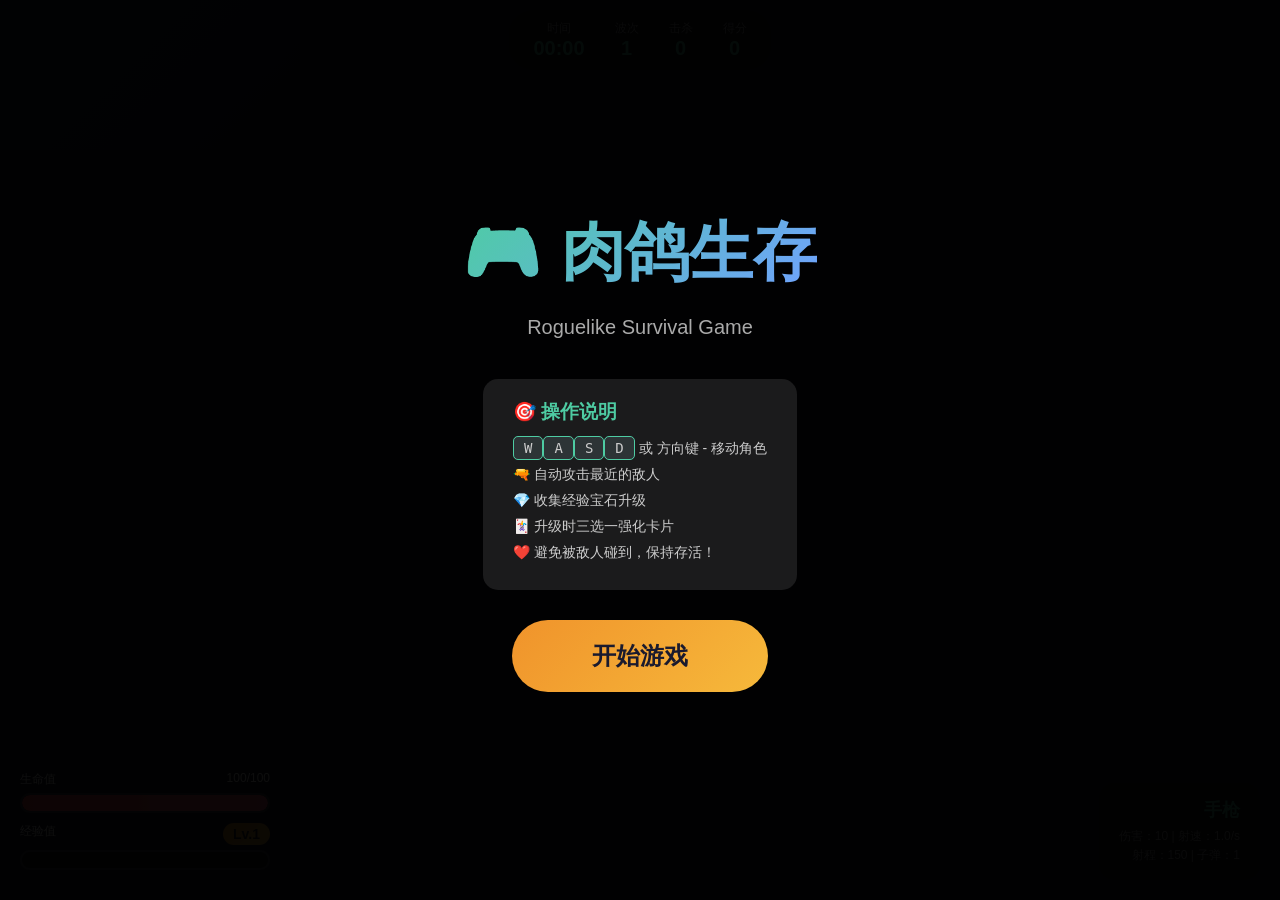
<file: index.html>
<!DOCTYPE html>
<html lang="zh-CN">
<head>
    <meta charset="UTF-8">
    <meta name="viewport" content="width=device-width, initial-scale=1.0">
    <title>肉鸽生存 - Roguelike Survival Game</title>
    <style>
        * { margin: 0; padding: 0; box-sizing: border-box; }
        body { background: #1a1a2e; overflow: hidden; font-family: 'Segoe UI', sans-serif; color: #fff; }
        #gameCanvas { display: block; background: linear-gradient(135deg, #16213e 0%, #1a1a2e 100%); }
        #ui { position: absolute; top: 0; left: 0; width: 100%; height: 100%; pointer-events: none; }
        .top-bar { position: absolute; top: 10px; left: 50%; transform: translateX(-50%); display: flex; gap: 30px; background: rgba(0,0,0,0.6); padding: 10px 25px; border-radius: 25px; }
        .stat-item { text-align: center; }
        .stat-label { font-size: 12px; color: #aaa; }
        .stat-value { font-size: 20px; font-weight: bold; color: #4ecca3; }
        .bottom-left { position: absolute; bottom: 20px; left: 20px; width: 250px; }
        .bar-container { margin-bottom: 10px; }
        .bar-label { font-size: 12px; margin-bottom: 5px; display: flex; justify-content: space-between; }
        .bar-bg { width: 100%; height: 20px; background: rgba(0,0,0,0.5); border-radius: 10px; overflow: hidden; border: 2px solid rgba(255,255,255,0.2); }
        .bar-fill { height: 100%; transition: width 0.3s; border-radius: 8px; }
        #hpBar { background: linear-gradient(90deg, #ff4757, #ff6b81); width: 100%; }
        #expBar { background: linear-gradient(90deg, #3742fa, #70a1ff); width: 0%; }
        .level-badge { background: linear-gradient(135deg, #f0932b, #f6b93b); color: #1a1a2e; padding: 3px 10px; border-radius: 12px; font-weight: bold; font-size: 14px; }
        .bottom-right { position: absolute; bottom: 20px; right: 20px; text-align: right; background: rgba(0,0,0,0.6); padding: 15px 20px; border-radius: 15px; }
        .weapon-name { font-size: 18px; font-weight: bold; color: #4ecca3; margin-bottom: 5px; }
        .weapon-stats { font-size: 12px; color: #aaa; line-height: 1.6; }
        #upgradePanel { display: none; position: absolute; top: 0; left: 0; width: 100%; height: 100%; background: rgba(0,0,0,0.85); pointer-events: auto; z-index: 100; }
        .upgrade-content { position: absolute; top: 50%; left: 50%; transform: translate(-50%, -50%); text-align: center; }
        .upgrade-title { font-size: 32px; margin-bottom: 40px; color: #f6b93b; }
        .cards-container { display: flex; gap: 20px; justify-content: center; }
        .card { width: 220px; background: linear-gradient(135deg, #2d3436, #1e272e); border: 3px solid #4ecca3; border-radius: 15px; padding: 20px; cursor: pointer; transition: all 0.3s; }
        .card:hover { transform: translateY(-10px) scale(1.05); border-color: #f6b93b; }
        .card-icon { font-size: 48px; margin-bottom: 15px; }
        .card-name { font-size: 18px; font-weight: bold; color: #4ecca3; margin-bottom: 10px; }
        .card-desc { font-size: 13px; color: #ccc; line-height: 1.5; }
        .card-rarity { margin-top: 10px; font-size: 11px; padding: 3px 8px; border-radius: 8px; display: inline-block; }
        .rarity-common { background: #636e72; color: #fff; }
        .rarity-rare { background: #0984e3; color: #fff; }
        .rarity-epic { background: #6c5ce7; color: #fff; }
        .rarity-legendary { background: linear-gradient(135deg, #f0932b, #f6b93b); color: #1a1a2e; font-weight: bold; }
        #gameOverPanel { display: none; position: absolute; top: 0; left: 0; width: 100%; height: 100%; background: rgba(0,0,0,0.9); pointer-events: auto; z-index: 200; }
        .gameover-content { position: absolute; top: 50%; left: 50%; transform: translate(-50%, -50%); text-align: center; }
        .gameover-title { font-size: 48px; color: #ff4757; margin-bottom: 30px; }
        .stats-grid { display: grid; grid-template-columns: repeat(2, 1fr); gap: 15px; margin-bottom: 30px; text-align: left; }
        .stat-row { background: rgba(255,255,255,0.1); padding: 15px 20px; border-radius: 10px; }
        .stat-row-label { font-size: 12px; color: #aaa; margin-bottom: 5px; }
        .stat-row-value { font-size: 24px; font-weight: bold; color: #4ecca3; }
        .restart-btn { background: linear-gradient(135deg, #4ecca3, #45a29e); color: #1a1a2e; border: none; padding: 15px 50px; font-size: 20px; font-weight: bold; border-radius: 30px; cursor: pointer; transition: all 0.3s; }
        .restart-btn:hover { transform: scale(1.1); }
        #startScreen { display: flex; position: absolute; top: 0; left: 0; width: 100%; height: 100%; background: rgba(0,0,0,0.95); pointer-events: auto; z-index: 300; flex-direction: column; justify-content: center; align-items: center; }
        .game-title { font-size: 64px; background: linear-gradient(135deg, #4ecca3, #70a1ff); -webkit-background-clip: text; -webkit-text-fill-color: transparent; margin-bottom: 20px; }
        .game-subtitle { font-size: 20px; color: #aaa; margin-bottom: 40px; }
        .controls-info { background: rgba(255,255,255,0.1); padding: 20px 30px; border-radius: 15px; margin-bottom: 30px; text-align: left; }
        .controls-info h3 { color: #4ecca3; margin-bottom: 15px; }
        .controls-info p { color: #ccc; margin: 8px 0; font-size: 14px; }
        .key { background: #2d3436; padding: 3px 10px; border-radius: 5px; font-family: monospace; border: 1px solid #4ecca3; }
        .start-btn { background: linear-gradient(135deg, #f0932b, #f6b93b); color: #1a1a2e; border: none; padding: 20px 80px; font-size: 24px; font-weight: bold; border-radius: 40px; cursor: pointer; transition: all 0.3s; }
        .start-btn:hover { transform: scale(1.1); }
        .hidden { display: none !important; }
    </style>
</head>
<body>
    <canvas id="gameCanvas"></canvas>
    <div id="ui">
        <div class="top-bar" id="topBar">
            <div class="stat-item"><div class="stat-label">时间</div><div class="stat-value" id="timeDisplay">00:00</div></div>
            <div class="stat-item"><div class="stat-label">波次</div><div class="stat-value" id="waveDisplay">1</div></div>
            <div class="stat-item"><div class="stat-label">击杀</div><div class="stat-value" id="killDisplay">0</div></div>
            <div class="stat-item"><div class="stat-label">得分</div><div class="stat-value" id="scoreDisplay">0</div></div>
        </div>
        <div class="bottom-left" id="bottomLeft">
            <div class="bar-container">
                <div class="bar-label"><span>生命值</span><span id="hpText">100/100</span></div>
                <div class="bar-bg"><div class="bar-fill" id="hpBar"></div></div>
            </div>
            <div class="bar-container">
                <div class="bar-label"><span>经验值</span><span class="level-badge">Lv.<span id="levelText">1</span></span></div>
                <div class="bar-bg"><div class="bar-fill" id="expBar"></div></div>
            </div>
        </div>
        <div class="bottom-right" id="bottomRight">
            <div class="weapon-name" id="weaponName">手枪</div>
            <div class="weapon-stats" id="weaponStats">伤害：10 | 射速：1.0/s<br>射程：150 | 子弹：1</div>
        </div>
        <div id="upgradePanel">
            <div class="upgrade-content">
                <div class="upgrade-title">🎉 升级了！选择强化 🎉</div>
                <div class="cards-container" id="cardsContainer"></div>
            </div>
        </div>
        <div id="gameOverPanel">
            <div class="gameover-content">
                <div class="gameover-title">💀 游戏结束 💀</div>
                <div class="stats-grid">
                    <div class="stat-row"><div class="stat-row-label">生存时间</div><div class="stat-row-value" id="finalTime">00:00</div></div>
                    <div class="stat-row"><div class="stat-row-label">击杀敌人</div><div class="stat-row-value" id="finalKills">0</div></div>
                    <div class="stat-row"><div class="stat-row-label">最高波次</div><div class="stat-row-value" id="finalWave">1</div></div>
                    <div class="stat-row"><div class="stat-row-label">最终得分</div><div class="stat-row-value" id="finalScore">0</div></div>
                    <div class="stat-row"><div class="stat-row-label">最高等级</div><div class="stat-row-value" id="finalLevel">1</div></div>
                    <div class="stat-row"><div class="stat-row-label">历史最佳</div><div class="stat-row-value" id="bestScore">0</div></div>
                </div>
                <button class="restart-btn" onclick="game.restart()">重新开始</button>
            </div>
        </div>
        <div id="startScreen">
            <h1 class="game-title">🎮 肉鸽生存</h1>
            <p class="game-subtitle">Roguelike Survival Game</p>
            <div class="controls-info">
                <h3>🎯 操作说明</h3>
                <p><span class="key">W</span><span class="key">A</span><span class="key">S</span><span class="key">D</span> 或 方向键 - 移动角色</p>
                <p>🔫 自动攻击最近的敌人</p>
                <p>💎 收集经验宝石升级</p>
                <p>🃏 升级时三选一强化卡片</p>
                <p>❤️ 避免被敌人碰到，保持存活！</p>
            </div>
            <button class="start-btn" onclick="game.start()">开始游戏</button>
        </div>
    </div>

    <script>
    (function() {
        const CONFIG = {
            PLAYER_SPEED: 200, PLAYER_RADIUS: 20, PLAYER_BASE_HP: 100,
            BULLET_SPEED: 500, GEM_ATTRACTION_RANGE: 150, GEM_VALUE: 10,
            BASE_EXP_NEEDED: 20, EXP_MULTIPLIER: 1.5
        };

        const WEAPONS = {
            pistol: { name: '手枪', damage: 10, fireRate: 1, range: 150, bulletCount: 1, spread: 0, color: '#f6b93b', pierce: 0 },
            rifle: { name: '步枪', damage: 8, fireRate: 3, range: 180, bulletCount: 1, spread: 0.1, color: '#70a1ff', pierce: 0 },
            shotgun: { name: '霰弹枪', damage: 6, fireRate: 0.8, range: 100, bulletCount: 5, spread: 0.4, color: '#ff6b81', pierce: 0 },
            sniper: { name: '狙击枪', damage: 40, fireRate: 0.5, range: 300, bulletCount: 1, spread: 0, color: '#a55eea', pierce: 1 },
            laser: { name: '激光枪', damage: 15, fireRate: 2, range: 200, bulletCount: 1, spread: 0, color: '#00d2d3', pierce: 999 }
        };

        const CARDS_POOL = [
            { id: 'dmg_up', name: '力量强化', icon: '⚔️', rarity: 'common', desc: '伤害 +15%', apply: p => { p.damageMult *= 1.15; } },
            { id: 'atkspd_up', name: '急速强化', icon: '⚡', rarity: 'common', desc: '攻击速度 +15%', apply: p => { p.attackSpeedMult *= 1.15; } },
            { id: 'spd_up', name: '敏捷强化', icon: '👟', rarity: 'common', desc: '移动速度 +10%', apply: p => { p.speedMult *= 1.1; } },
            { id: 'hp_up', name: '体质强化', icon: '❤️', rarity: 'common', desc: '最大 HP +30', apply: p => { p.maxHp += 30; p.hp = Math.min(p.hp + 30, p.maxHp); } },
            { id: 'range_up', name: '射程强化', icon: '🎯', rarity: 'common', desc: '射程 +15%', apply: p => { p.rangeMult *= 1.15; } },
            { id: 'crit_up', name: '精准强化', icon: '🎲', rarity: 'rare', desc: '暴击率 +8%', apply: p => { p.critChance = Math.min(p.critChance + 0.08, 0.8); } },
            { id: 'critdmg_up', name: '暴击强化', icon: '💥', rarity: 'rare', desc: '暴击伤害 +20%', apply: p => { p.critDamageMult *= 1.2; } },
            { id: 'multishot', name: '多重射击', icon: '🔱', rarity: 'epic', desc: '子弹数量 +1', apply: p => { p.extraBullets += 1; } },
            { id: 'pierce', name: '穿透子弹', icon: '🧿', rarity: 'epic', desc: '子弹穿透 +1', apply: p => { p.pierce += 1; } },
            { id: 'lifesteal', name: '吸血效果', icon: '🩸', rarity: 'epic', desc: '获得 3% 吸血', apply: p => { p.lifeSteal += 0.03; } },
            { id: 'explosion', name: '爆炸子弹', icon: '💣', rarity: 'legendary', desc: '击杀产生爆炸', apply: p => { p.explosion = true; } },
            { id: 'slow', name: '冰冻效果', icon: '❄️', rarity: 'legendary', desc: '攻击减速敌人 20%', apply: p => { p.slowEffect = 0.2; } },
            { id: 'poison', name: '剧毒涂层', icon: '☠️', rarity: 'legendary', desc: '附加毒伤每秒 8 点', apply: p => { p.poisonDamage = 8; } },
            { id: 'wpn_pistol', name: '手枪精通', icon: '🔫', rarity: 'rare', desc: '手枪伤害 +40%', apply: p => { p.weaponBonus = p.weaponBonus || {}; p.weaponBonus.pistol = (p.weaponBonus.pistol || 1) * 1.4; } },
            { id: 'wpn_rifle', name: '步枪专家', icon: '🖊️', rarity: 'rare', desc: '步枪射速 +25%', apply: p => { p.weaponBonus = p.weaponBonus || {}; p.weaponBonus.rifle = (p.weaponBonus.rifle || 1) * 1.25; } },
            { id: 'wpn_shotgun', name: '霰弹大师', icon: '🔪', rarity: 'epic', desc: '霰弹枪 +1 子弹', apply: p => { p.weaponBonus = p.weaponBonus || {}; p.weaponBonus.shotgun = (p.weaponBonus.shotgun || 0) + 1; } },
            { id: 'wpn_sniper', name: '狙击之神', icon: '🏹', rarity: 'legendary', desc: '狙击枪暴击 +30%', apply: p => { p.weaponBonus = p.weaponBonus || {}; p.weaponBonus.sniper = (p.weaponBonus.sniper || 0) + 0.3; } },
            { id: 'wpn_laser', name: '激光科技', icon: '🔦', rarity: 'legendary', desc: '激光枪伤害 +50%', apply: p => { p.weaponBonus = p.weaponBonus || {}; p.weaponBonus.laser = (p.weaponBonus.laser || 1) * 1.5; } }
        ];

        const ENEMY_TYPES = {
            normal: { name: '普通', hp: 20, speed: 80, damage: 10, exp: 10, score: 10, color: '#ff6b6b', radius: 18 },
            fast: { name: '快速', hp: 12, speed: 140, damage: 8, exp: 15, score: 15, color: '#ffeaa7', radius: 14 },
            tank: { name: '坦克', hp: 60, speed: 50, damage: 20, exp: 25, score: 25, color: '#6c5ce7', radius: 28 },
            elite: { name: '精英', hp: 150, speed: 70, damage: 30, exp: 50, score: 50, color: '#fd79a8', radius: 35 }
        };

        class Game {
            constructor() {
                this.canvas = document.getElementById('gameCanvas');
                this.ctx = this.canvas.getContext('2d');
                this.resize();
                window.addEventListener('resize', () => this.resize());
                
                this.keys = {};
                window.addEventListener('keydown', e => this.keys[e.key.toLowerCase()] = true);
                window.addEventListener('keyup', e => this.keys[e.key.toLowerCase()] = false);
                
                this.state = 'start';
                this.lastTime = 0;
                this.spawnTimer = 0;
                this.elapsedTime = 0;
            }

            resize() {
                this.canvas.width = window.innerWidth;
                this.canvas.height = window.innerHeight;
            }

            start() {
                document.getElementById('startScreen').classList.add('hidden');
                this.reset();
                this.state = 'playing';
                this.lastTime = performance.now();
                requestAnimationFrame(t => this.loop(t));
            }

            reset() {
                this.player = {
                    x: this.canvas.width / 2, y: this.canvas.height / 2,
                    hp: CONFIG.PLAYER_BASE_HP, maxHp: CONFIG.PLAYER_BASE_HP,
                    level: 1, exp: 0, expNeeded: CONFIG.BASE_EXP_NEEDED,
                    damageMult: 1, attackSpeedMult: 1, speedMult: 1, rangeMult: 1,
                    critChance: 0.05, critDamageMult: 1.5, extraBullets: 0,
                    pierce: 0, lifeSteal: 0, explosion: false, slowEffect: 0, poisonDamage: 0,
                    weaponBonus: {}, weapon: 'pistol', lastAttack: 0
                };
                this.enemies = [];
                this.bullets = [];
                this.gems = [];
                this.particles = [];
                this.damageNumbers = [];
                this.kills = 0;
                this.score = 0;
                this.wave = 1;
                this.elapsedTime = 0;
                this.spawnTimer = 0;
            }

            spawnEnemy() {
                const time = this.elapsedTime / 1000;
                let type = 'normal';
                const rand = Math.random();
                
                if (time > 600 && rand < 0.05) type = 'elite';
                else if (time > 300 && rand < 0.2) type = 'tank';
                else if (time > 120 && rand < 0.35) type = 'fast';
                
                const data = ENEMY_TYPES[type];
                const hpMult = 1 + time / 300;
                
                let x, y;
                if (Math.random() < 0.5) {
                    x = Math.random() < 0.5 ? -30 : this.canvas.width + 30;
                    y = Math.random() * this.canvas.height;
                } else {
                    x = Math.random() * this.canvas.width;
                    y = Math.random() < 0.5 ? -30 : this.canvas.height + 30;
                }
                
                this.enemies.push({
                    x, y, type, ...data,
                    hp: data.hp * hpMult, maxHp: data.hp * hpMult,
                    speed: data.speed * (1 + time / 600),
                    slowed: 0, poisoned: 0, poisonDps: 0
                });
            }

            findNearestEnemy() {
                let nearest = null, minDist = Infinity;
                for (const e of this.enemies) {
                    const dx = e.x - this.player.x, dy = e.y - this.player.y;
                    const dist = Math.sqrt(dx*dx + dy*dy);
                    if (dist < minDist) { minDist = dist; nearest = e; }
                }
                return { enemy: nearest, distance: minDist };
            }

            attack(dt) {
                const weapon = WEAPONS[this.player.weapon];
                const fireDelay = 1000 / (weapon.fireRate * this.player.attackSpeedMult);
                
                if (performance.now() - this.player.lastAttack < fireDelay) return;
                
                const { enemy, distance } = this.findNearestEnemy();
                if (!enemy || distance > weapon.range * this.player.rangeMult) return;
                
                this.player.lastAttack = performance.now();
                const bonus = this.player.weaponBonus?.[this.player.weapon] || 1;
                const isCrit = Math.random() < this.player.critChance;
                const dmg = weapon.damage * this.player.damageMult * bonus * (isCrit ? this.player.critDamageMult : 1);
                
                const count = weapon.bulletCount + (this.player.weaponBonus?.shotgun || 0) + this.player.extraBullets;
                const baseAngle = Math.atan2(enemy.y - this.player.y, enemy.x - this.player.x);
                
                for (let i = 0; i < count; i++) {
                    const angle = baseAngle + (weapon.spread * (i - (count-1)/2));
                    this.bullets.push({
                        x: this.player.x, y: this.player.y,
                        vx: Math.cos(angle) * weapon.bulletSpeed,
                        vy: Math.sin(angle) * weapon.bulletSpeed,
                        damage: dmg, pierce: weapon.pierce + this.player.pierce,
                        color: weapon.color, isCrit, hit: []
                    });
                }
            }

            update(dt) {
                if (this.state !== 'playing') return;
                
                this.elapsedTime += dt;
                const spawnInterval = Math.max(200, CONFIG.ENEMY_SPAWN_INTERVAL - this.elapsedTime / 10);
                this.spawnTimer += dt;
                if (this.spawnTimer >= spawnInterval) {
                    const count = 1 + Math.floor(this.elapsedTime / 30000);
                    for (let i = 0; i < Math.min(count, 5); i++) this.spawnEnemy();
                    this.spawnTimer = 0;
                }
                
                this.wave = 1 + Math.floor(this.elapsedTime / 60000);
                
                // Player movement
                let dx = 0, dy = 0;
                if (this.keys['w'] || this.keys['arrowup']) dy = -1;
                if (this.keys['s'] || this.keys['arrowdown']) dy = 1;
                if (this.keys['a'] || this.keys['arrowleft']) dx = -1;
                if (this.keys['d'] || this.keys['arrowright']) dx = 1;
                if (dx || dy) {
                    const len = Math.sqrt(dx*dx + dy*dy);
                    this.player.x += (dx/len) * CONFIG.PLAYER_SPEED * this.player.speedMult * dt/1000;
                    this.player.y += (dy/len) * CONFIG.PLAYER_SPEED * this.player.speedMult * dt/1000;
                    this.player.x = Math.max(CONFIG.PLAYER_RADIUS, Math.min(this.canvas.width - CONFIG.PLAYER_RADIUS, this.player.x));
                    this.player.y = Math.max(CONFIG.PLAYER_RADIUS, Math.min(this.canvas.height - CONFIG.PLAYER_RADIUS, this.player.y));
                }
                
                this.attack(dt);
                
                // Update bullets
                for (let i = this.bullets.length - 1; i >= 0; i--) {
                    const b = this.bullets[i];
                    b.x += b.vx * dt/1000;
                    b.y += b.vy * dt/1000;
                    if (b.x < 0 || b.x > this.canvas.width || b.y < 0 || b.y > this.canvas.height || b.pierce <= 0) {
                        this.bullets.splice(i, 1);
                    }
                }
                
                // Update enemies
                for (let i = this.enemies.length - 1; i >= 0; i--) {
                    const e = this.enemies[i];
                    
                    if (e.slowed > 0) e.slowed -= dt;
                    if (e.poisoned > 0) {
                        e.poisoned -= dt;
                        e.hp -= e.poisonDps * dt/1000;
                    }
                    
                    const angle = Math.atan2(this.player.y - e.y, this.player.x - e.x);
                    const spd = e.speed * (e.slowed > 0 ? (1 - this.player.slowEffect) : 1);
                    e.x += Math.cos(angle) * spd * dt/1000;
                    e.y += Math.sin(angle) * spd * dt/1000;
                    
                    // Collision with player
                    const dx = e.x - this.player.x, dy = e.y - this.player.y;
                    if (Math.sqrt(dx*dx + dy*dy) < e.radius + CONFIG.PLAYER_RADIUS) {
                        this.player.hp -= e.damage * dt/1000;
                        if (this.player.hp <= 0) this.gameOver();
                    }
                    
                    if (e.hp <= 0) {
                        this.kills++;
                        this.score += e.score;
                        this.gems.push({ x: e.x, y: e.y, value: e.exp, color: e.color });
                        this.createParticles(e.x, e.y, e.color, 8);
                        this.enemies.splice(i, 1);
                        
                        if (this.player.explosion) {
                            for (const other of this.enemies) {
                                const d = Math.sqrt((other.x-e.x)**2 + **(other.y-e.y)2);
                                if (d < 100) other.hp -= 20;
                            }
                        }
                    }
                }
                
                // Update gems
                for (let i = this.gems.length - 1; i >= 0; i--) {
                    const g = this.gems[i];
                    const dx = this.player.x - g.x, dy = this.player.y - g.y;
                    const dist = Math.sqrt(dx*dx + dy*dy);
                    if (dist < CONFIG.GEM_ATTRACTION_RANGE) {
                        g.x += (dx/dist) * 300 * dt/1000;
                        g.y += (dy/dist) * 300 * dt/1000;
                    }
                    if (dist < CONFIG.PLAYER_RADIUS + 10) {
                        this.player.exp += g.value;
                        this.checkLevelUp();
                        this.gems.splice(i, 1);
                    }
                }
                
                // Update particles
                for (let i = this.particles.length - 1; i >= 0; i--) {
                    const p = this.particles[i];
                    p.x += p.vx * dt/1000;
                    p.y += p.vy * dt/1000;
                    p.life -= dt;
                    p.alpha = p.life / p.maxLife;
                    if (p.life <= 0) this.particles.splice(i, 1);
                }
                
                // Update damage numbers
                for (let i = this.damageNumbers.length - 1; i >= 0; i--) {
                    const d = this.damageNumbers[i];
                    d.y -= 30 * dt/1000;
                    d.life -= dt;
                    if (d.life <= 0) this.damageNumbers.splice(i, 1);
                }
                
                this.updateUI();
            }

            checkLevelUp() {
                if (this.player.exp >= this.player.expNeeded) {
                    this.player.level++;
                    this.player.exp -= this.player.expNeeded;
                    this.player.expNeeded = Math.floor(this.player.expNeeded * CONFIG.EXP_MULTIPLIER);
                    this.showUpgradePanel();
                }
            }

            showUpgradePanel() {
                this.state = 'upgrade';
                document.getElementById('upgradePanel').style.display = 'flex';
                const container = document.getElementById('cardsContainer');
                container.innerHTML = '';
                
                const choices = [];
                for (let i = 0; i < 3; i++) {
                    const card = CARDS_POOL[Math.floor(Math.random() * CARDS_POOL.length)];
                    choices.push(card);
                }
                
                choices.forEach(card => {
                    const div = document.createElement('div');
                    div.className = 'card';
                    div.innerHTML = `
                        <div class="card-icon">${card.icon}</div>
                        <div class="card-name">${card.name}</div>
                        <div class="card-desc">${card.desc}</div>
                        <div class="card-rarity rarity-${card.rarity}">${card.rarity.toUpperCase()}</div>
                    `;
                    div.onclick = () => {
                        card.apply(this.player);
                        document.getElementById('upgradePanel').style.display = 'none';
                        this.state = 'playing';
                        this.lastTime = performance.now();
                        requestAnimationFrame(t => this.loop(t));
                    };
                    container.appendChild(div);
                });
            }

            createParticles(x, y, color, count) {
                for (let i = 0; i < count; i++) {
                    const angle = Math.random() * Math.PI * 2;
                    const speed = 50 + Math.random() * 150;
                    this.particles.push({
                        x, y, vx: Math.cos(angle) * speed, vy: Math.sin(angle) * speed,
                        color, life: 500 + Math.random() * 300, maxLife: 800, alpha: 1
                    });
                }
            }

            updateUI() {
                const mins = Math.floor(this.elapsedTime / 60000);
                const secs = Math.floor((this.elapsedTime % 60000) / 1000);
                document.getElementById('timeDisplay').textContent = `${mins.toString().padStart(2,'0')}:${secs.toString().padStart(2,'0')}`;
                document.getElementById('waveDisplay').textContent = this.wave;
                document.getElementById('killDisplay').textContent = this.kills;
                document.getElementById('scoreDisplay').textContent = this.score;
                
                const hpPct = (this.player.hp / this.player.maxHp) * 100;
                document.getElementById('hpBar').style.width = `${Math.max(0, hpPct)}%`;
                document.getElementById('hpText').textContent = `${Math.ceil(Math.max(0, this.player.hp))}/${this.player.maxHp}`;
                
                const expPct = (this.player.exp / this.player.expNeeded) * 100;
                document.getElementById('expBar').style.width = `${expPct}%`;
                document.getElementById('levelText').textContent = this.player.level;
                
                const wpn = WEAPONS[this.player.weapon];
                document.getElementById('weaponName').textContent = wpn.name;
                document.getElementById('weaponStats').innerHTML = `
                    伤害：${Math.round(wpn.damage * this.player.damageMult)} | 射速：${(wpn.fireRate * this.player.attackSpeedMult).toFixed(1)}/s<br>
                    射程：${Math.round(wpn.range * this.player.rangeMult)} | 子弹：${wpn.bulletCount + (this.player.weaponBonus?.shotgun||0) + this.player.extraBullets}
                `;
            }

            render() {
                this.ctx.clearRect(0, 0, this.canvas.width, this.canvas.height);
                
                // Draw gems
                for (const g of this.gems) {
                    this.ctx.beginPath();
                    this.ctx.arc(g.x, g.y, 6, 0, Math.PI * 2);
                    this.ctx.fillStyle = g.color;
                    this.ctx.fill();
                    this.ctx.shadowColor = g.color;
                    this.ctx.shadowBlur = 10;
                    this.ctx.fill();
                    this.ctx.shadowBlur = 0;
                }
                
                // Draw player
                this.ctx.beginPath();
                this.ctx.arc(this.player.x, this.player.y, CONFIG.PLAYER_RADIUS, 0, Math.PI * 2);
                this.ctx.fillStyle = '#4ecca3';
                this.ctx.fill();
                this.ctx.strokeStyle = '#fff';
                this.ctx.lineWidth = 3;
                this.ctx.stroke();
                
                // Draw enemies
                for (const e of this.enemies) {
                    this.ctx.beginPath();
                    this.ctx.arc(e.x, e.y, e.radius, 0, Math.PI * 2);
                    this.ctx.fillStyle = e.color;
                    this.ctx.fill();
                    
                    // HP bar
                    const hpPct = e.hp / e.maxHp;
                    this.ctx.fillStyle = 'rgba(0,0,0,0.5)';
                    this.ctx.fillRect(e.x - 15, e.y - e.radius - 8, 30, 4);
                    this.ctx.fillStyle = '#ff4757';
                    this.ctx.fillRect(e.x - 15, e.y - e.radius - 8, 30 * hpPct, 4);
                }
                
                // Draw bullets
                for (const b of this.bullets) {
                    this.ctx.beginPath();
                    this.ctx.arc(b.x, b.y, 5, 0, Math.PI * 2);
                    this.ctx.fillStyle = b.color;
                    this.ctx.fill();
                    if (b.isCrit) {
                        this.ctx.shadowColor = b.color;
                        this.ctx.shadowBlur = 15;
                        this.ctx.fill();
                        this.ctx.shadowBlur = 0;
                    }
                }
                
                // Draw particles
                for (const p of this.particles) {
                    this.ctx.globalAlpha = p.alpha;
                    this.ctx.beginPath();
                    this.ctx.arc(p.x, p.y, 3, 0, Math.PI * 2);
                    this.ctx.fillStyle = p.color;
                    this.ctx.fill();
                }
                this.ctx.globalAlpha = 1;
                
                // Draw damage numbers
                for (const d of this.damageNumbers) {
                    this.ctx.globalAlpha = d.life / 500;
                    this.ctx.font = 'bold 16px Arial';
                    this.ctx.fillStyle = d.isCrit ? '#f6b93b' : '#fff';
                    this.ctx.fillText(d.value, d.x, d.y);
                }
                this.ctx.globalAlpha = 1;
            }

            loop(timestamp) {
                if (this.state !== 'playing') return;
                const dt = timestamp - this.lastTime;
                this.lastTime = timestamp;
                
                this.update(dt);
                this.render();
                requestAnimationFrame(t => this.loop(t));
            }

            gameOver() {
                this.state = 'gameover';
                const best = parseInt(localStorage.getItem('rogue_best_score') || '0');
                if (this.score > best) localStorage.setItem('rogue_best_score', this.score.toString());
                
                const mins = Math.floor(this.elapsedTime / 60000);
                const secs = Math.floor((this.elapsedTime % 60000) / 1000);
                document.getElementById('finalTime').textContent = `${mins.toString().padStart(2,'0')}:${secs.toString().padStart(2,'0')}`;
                document.getElementById('finalKills').textContent = this.kills;
                document.getElementById('finalWave').textContent = this.wave;
                document.getElementById('finalScore').textContent = this.score;
                document.getElementById('finalLevel').textContent = this.player.level;
                document.getElementById('bestScore').textContent = Math.max(this.score, best);
                
                document.getElementById('gameOverPanel').style.display = 'block';
            }

            restart() {
                document.getElementById('gameOverPanel').style.display = 'none';
                this.reset();
                this.state = 'playing';
                this.lastTime = performance.now();
                requestAnimationFrame(t => this.loop(t));
            }
        }

        window.game = new Game();
    })();
    </script>
</body>
</html>
</file>
